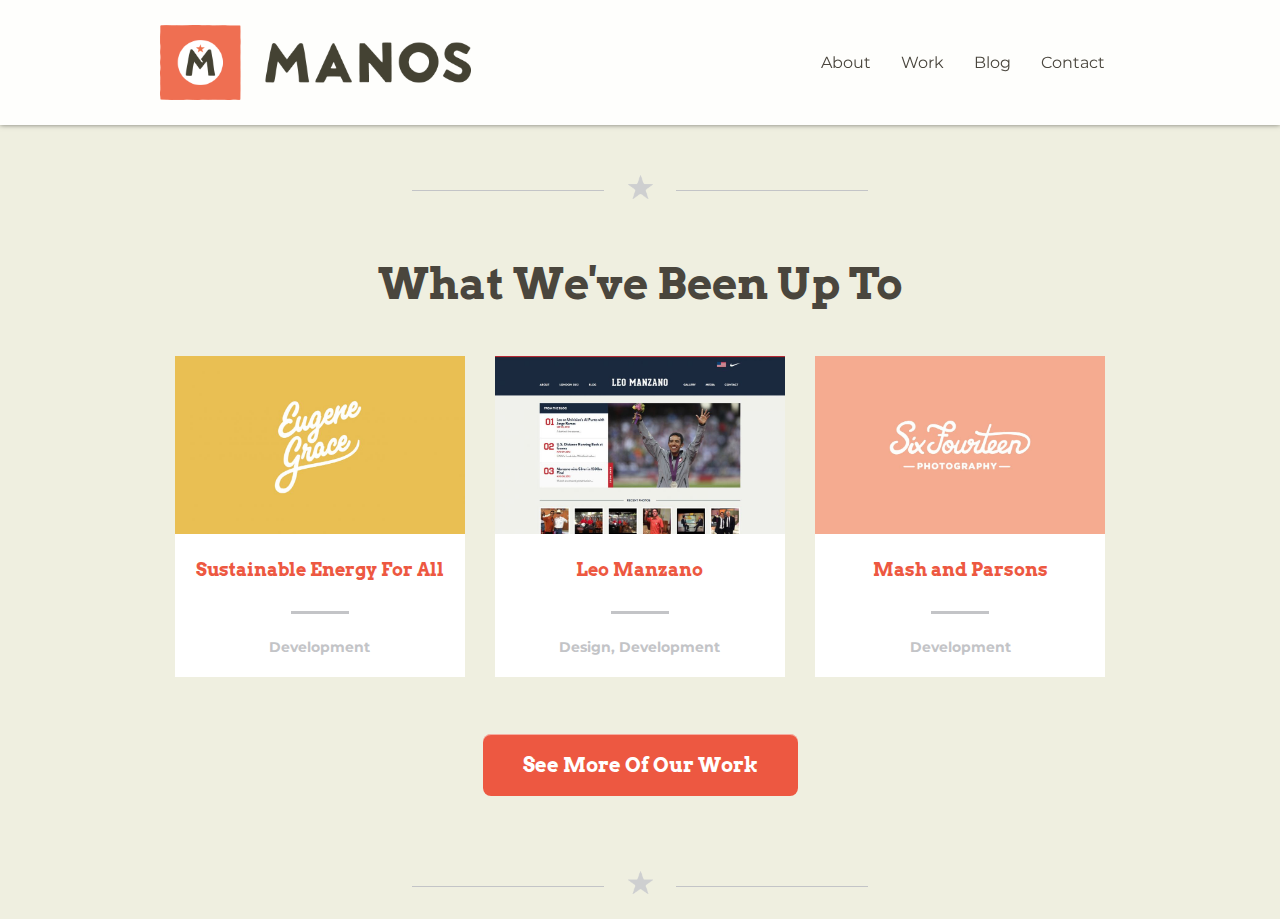
<file: friday/index.html>
<!DOCTYPE html>
<!--[if IE 8]> 				 <html class="no-js lt-ie9" lang="en" > <![endif]-->
<!--[if gt IE 8]><!--> <html class="no-js" lang="en" > <!--<![endif]-->

<head>
	<meta charset="utf-8">
  <meta name="viewport" content="width=device-width">
  <title>Manos</title>
  <link rel="stylesheet" href="css/normalize.css">
  <link rel="stylesheet" href="css/foundation.min.css">
  <link rel="stylesheet" href="css/style.css">
</head>
<body>

  <div class="navbar">
    <div class="center cf">
      <img src="img/logo.png" alt="Manos" class="logo">
      <nav>
        <ul>
          <li><a href="#">About</a></li>
          <li><a href="#">Work</a></li>
          <li><a href="#">Blog</a></li>
          <li><a href="#">Contact</a></li>
        </ul>
      </nav>
    </div>
  </div>

  <div class="center">

    <div class="top star">
      <img src="img/star.png" alt="">
    </div>

    <h1>What We've Been Up To</h1>

    <div class="row">
      <div class="large-4 columns">
        <div class="example-site">
          <img src="img/eugene.jpg" alt="">
          <h2>Sustainable Energy For All</h2>
          <hr>
          <h3>Development</h3>
        </div>
      </div>
      <div class="large-4 columns">
        <div class="example-site">
          <img src="img/leo.jpg" alt="">
          <h2>Leo Manzano</h2>
          <hr>
          <h3>Design, Development</h3>
        </div>
      </div>
      <div class="large-4 columns">
        <div class="example-site">
          <img src="img/six.jpg" alt="">
          <h2>Mash and Parsons</h2>
          <hr>
          <h3>Development</h3>
        </div>
      </div>
    </div>

    <a class="large button" href="#">See More Of Our Work</a>

    <div class="star">
      <img src="img/star.png" alt="">
    </div>

  </div>

</body>
</html>
</file>
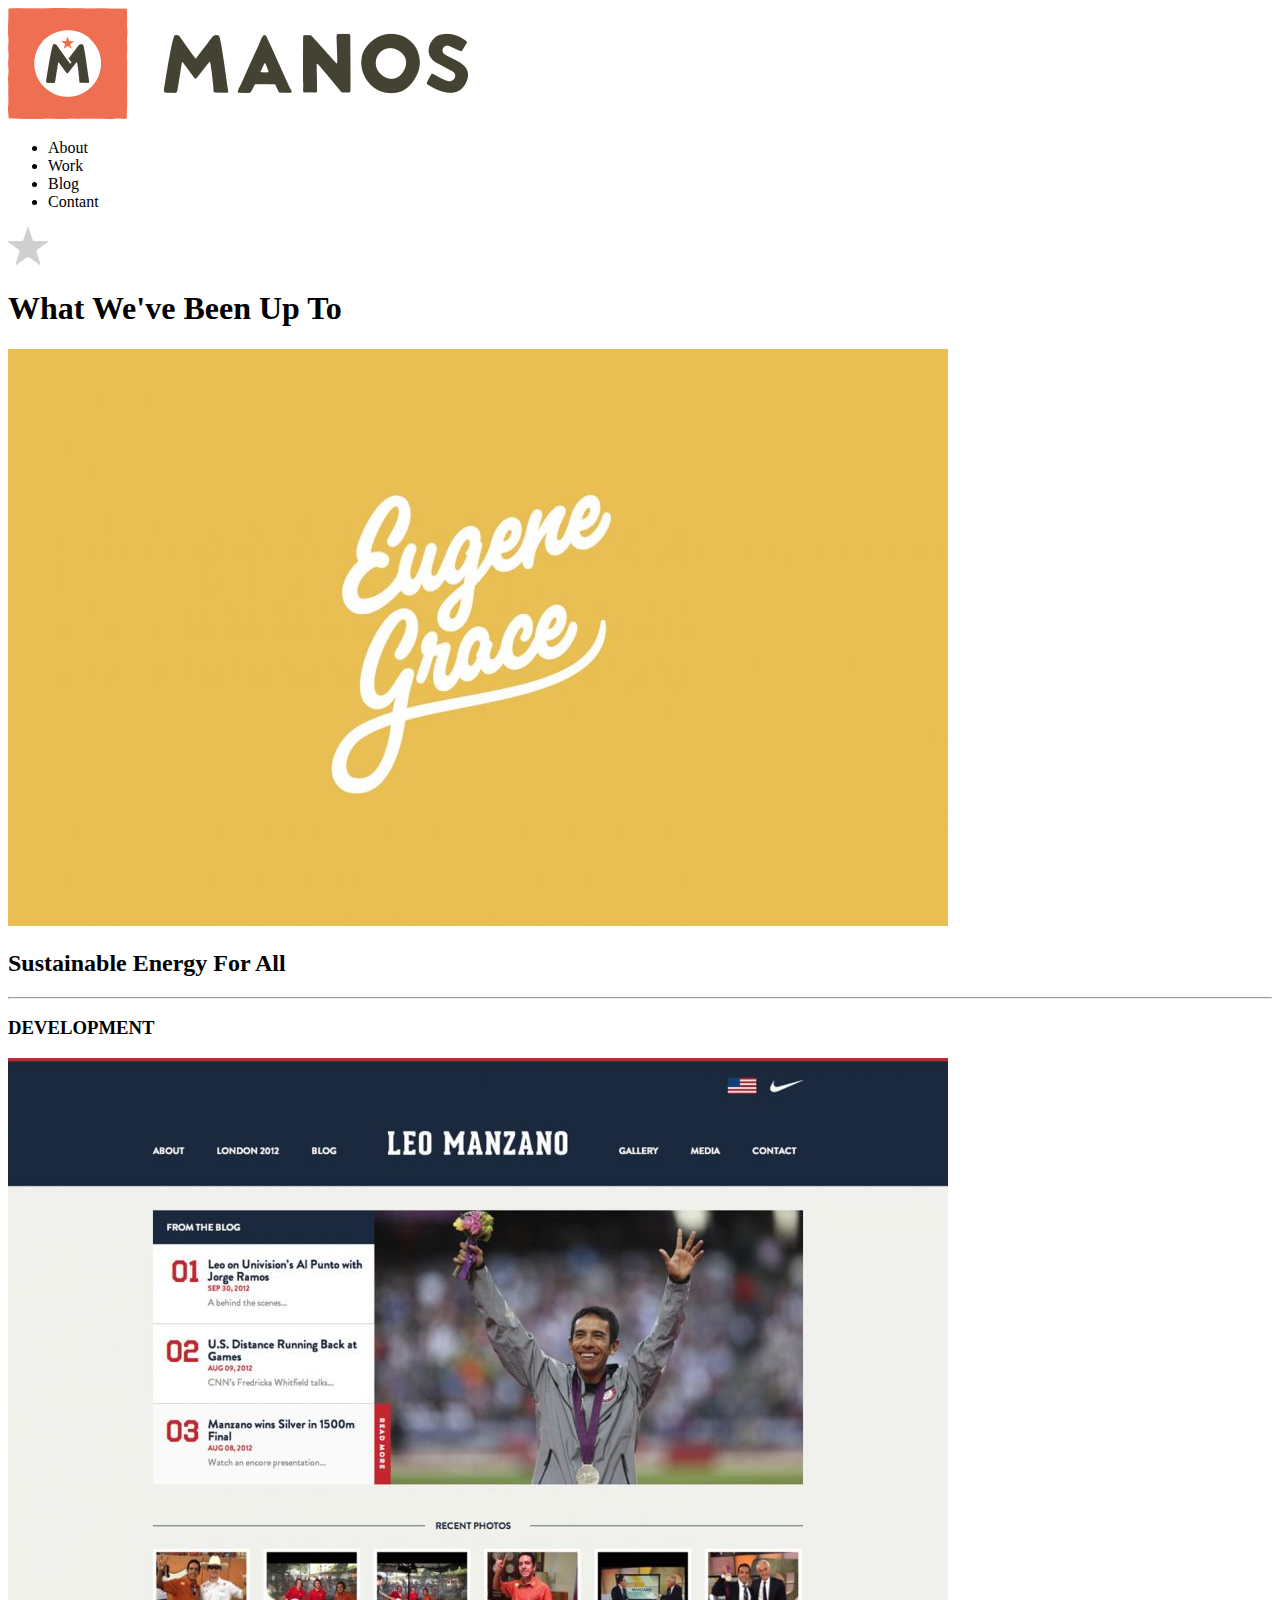
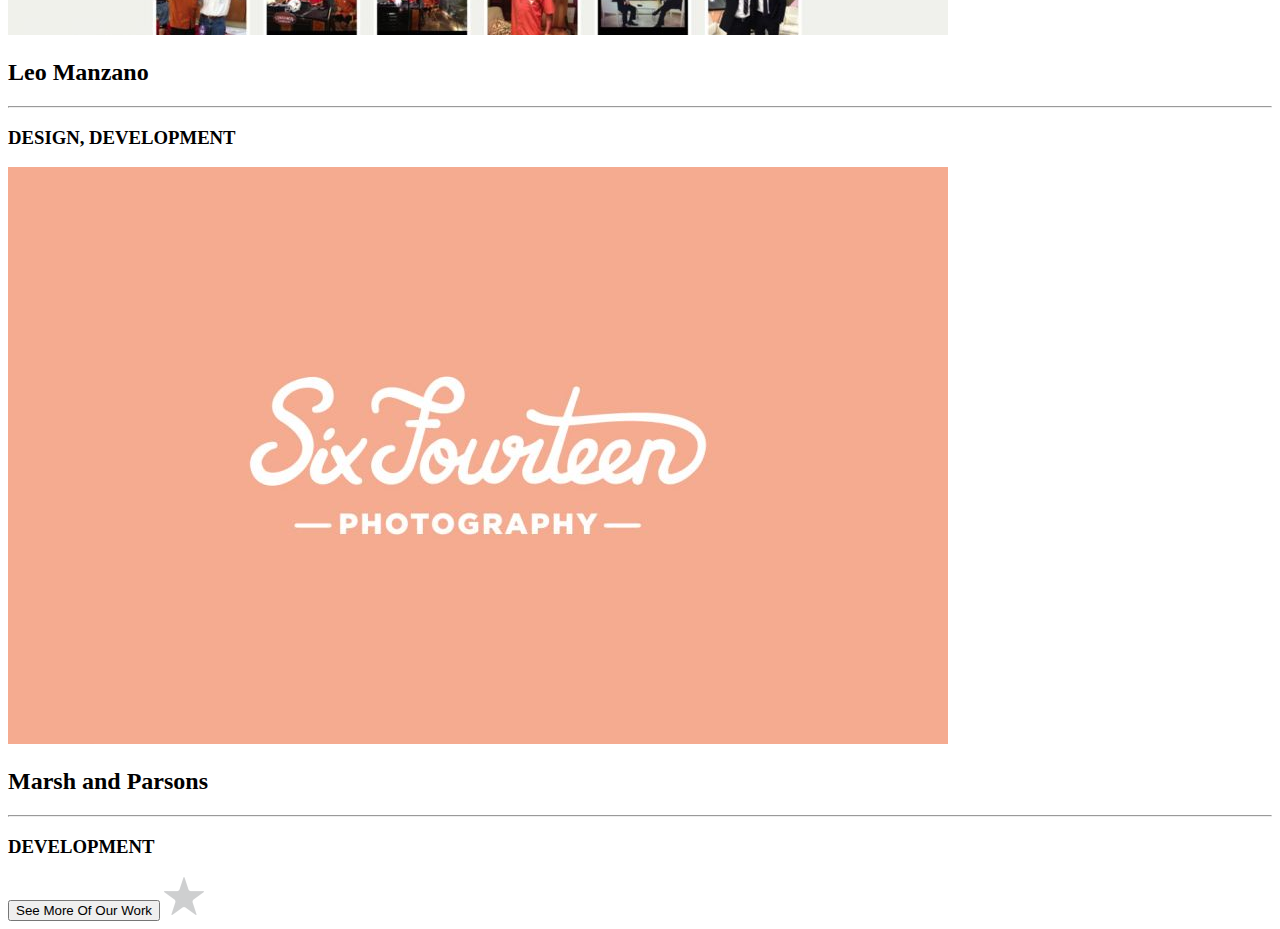
<file: manos/index.html>
<!doctype html>
<head>
	<link rel="stylesheet" type="text/stylesheet" href="style.css">
	<title>Manos by Justin &amp; Kaoru</title>
</head>
<body>
	<div class="topBar">
		<div class="container">
			<img src="pics/logo.png">
			<nav>
				<ul>
					<li>About</li>
					<li>Work</li>
					<li>Blog</li>
					<li>Contant</li>
				</ul>
			</nav>
		</div>
	</div>
	<div class="center">
		<span>
			<img class="star" src="pics/star.png">
		</span>
		<h1>What We've Been Up To</h1>
		<div class="images">
			<div class="example-site">
				<img src="pics/eugene.jpg">
				<h2>Sustainable Energy For All</h2>
				<hr>
				<h3>DEVELOPMENT</h3>
			</div>
			<div class="example-site">
				<img src="pics/leo.jpg">
				<h2>Leo Manzano</h2>
				<hr>
				<h3>DESIGN, DEVELOPMENT</h3>
			</div>
			<div class="example-site">
				<img src="pics/six.jpg">
				<h2>Marsh and Parsons</h2>
				<hr>
				<h3>DEVELOPMENT</h3>
			</div>
		</div>
		<button>See More Of Our Work</button>
		<span>
			<img class="star" src="pics/star.png">
		</span>
	</div>

</body>
</file>
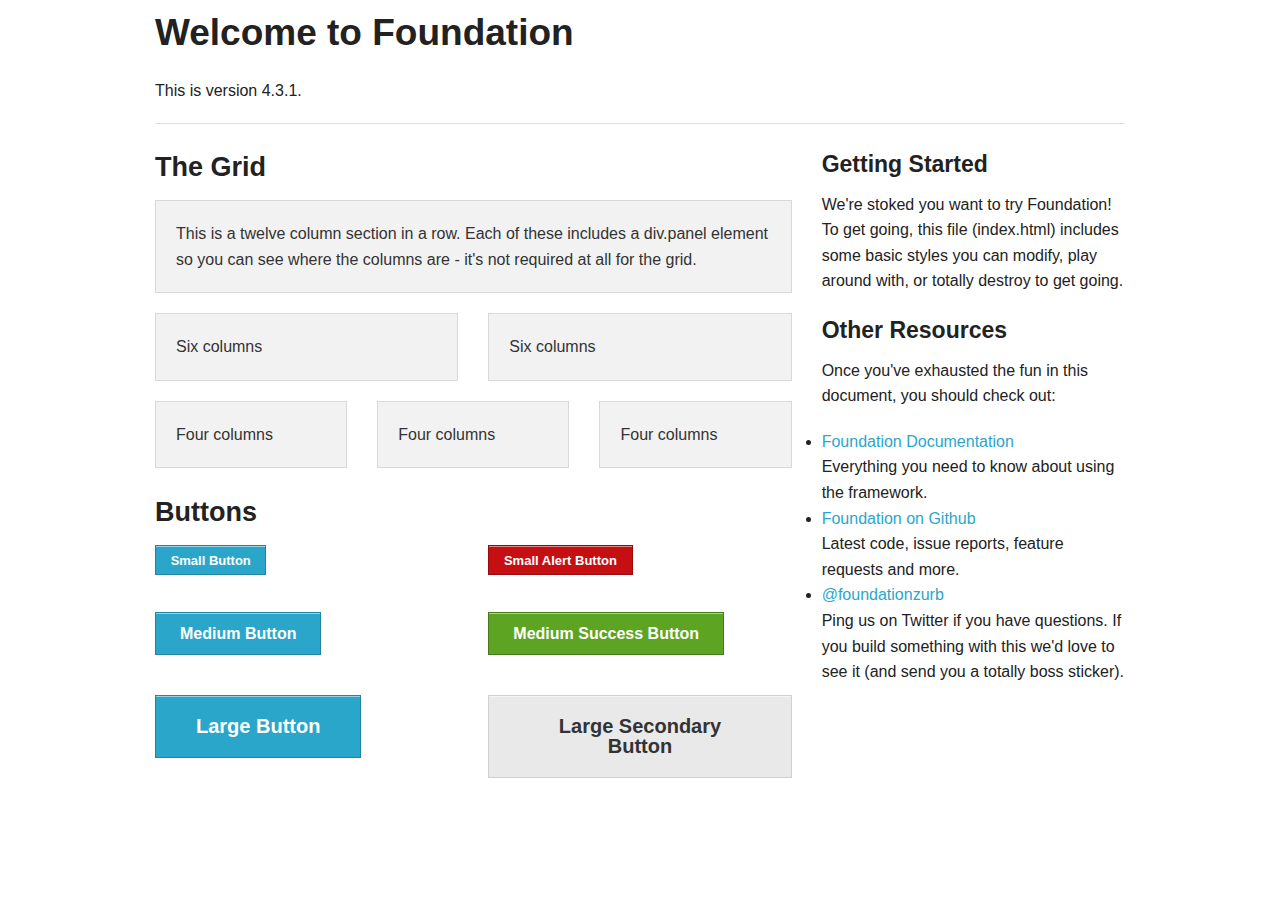
<file: friday/foundation.html>
<!DOCTYPE html>
<!--[if IE 8]>         <html class="no-js lt-ie9" lang="en" > <![endif]-->
<!--[if gt IE 8]><!--> <html class="no-js" lang="en" > <!--<![endif]-->

<head>
  <meta charset="utf-8">
  <meta name="viewport" content="width=device-width">
  <title>Foundation 4</title>


  <link rel="stylesheet" href="css/foundation.css">


  <script src="js/vendor/custom.modernizr.js"></script>

</head>
<body>

  <div class="row">
    <div class="large-12 columns">
      <h2>Welcome to Foundation</h2>
      <p>This is version 4.3.1.</p>
      <hr />
    </div>
  </div>

  <div class="row">
    <div class="large-8 columns">
      <h3>The Grid</h3>

      <!-- Grid Example -->
      <div class="row">
        <div class="large-12 columns">
          <div class="panel">
            <p>This is a twelve column section in a row. Each of these includes a div.panel element so you can see where the columns are - it's not required at all for the grid.</p>
          </div>
        </div>
      </div>
      <div class="row">
        <div class="large-6 columns">
          <div class="panel">
            <p>Six columns</p>
          </div>
        </div>
        <div class="large-6 columns">
          <div class="panel">
            <p>Six columns</p>
          </div>
        </div>
      </div>
      <div class="row">
        <div class="large-4 columns">
          <div class="panel">
            <p>Four columns</p>
          </div>
        </div>
        <div class="large-4 columns">
          <div class="panel">
            <p>Four columns</p>
          </div>
        </div>
        <div class="large-4 columns">
          <div class="panel">
            <p>Four columns</p>
          </div>
        </div>
      </div>

      <h3>Buttons</h3>

      <div class="row">
        <div class="large-6 columns">
          <p><a href="#" class="small button">Small Button</a></p>
          <p><a href="#" class="button">Medium Button</a></p>
          <p><a href="#" class="large button">Large Button</a></p>
        </div>
        <div class="large-6 columns">
          <p><a href="#" class="small alert button">Small Alert Button</a></p>
          <p><a href="#" class="success button">Medium Success Button</a></p>
          <p><a href="#" class="large secondary button">Large Secondary Button</a></p>
        </div>
      </div>
    </div>

    <div class="large-4 columns">
      <h4>Getting Started</h4>
      <p>We're stoked you want to try Foundation! To get going, this file (index.html) includes some basic styles you can modify, play around with, or totally destroy to get going.</p>

      <h4>Other Resources</h4>
      <p>Once you've exhausted the fun in this document, you should check out:</p>
      <ul class="disc">
        <li><a href="http://foundation.zurb.com/docs">Foundation Documentation</a><br />Everything you need to know about using the framework.</li>
        <li><a href="http://github.com/zurb/foundation">Foundation on Github</a><br />Latest code, issue reports, feature requests and more.</li>
        <li><a href="http://twitter.com/foundationzurb">@foundationzurb</a><br />Ping us on Twitter if you have questions. If you build something with this we'd love to see it (and send you a totally boss sticker).</li>
      </ul>
    </div>
  </div>

  <script>
  document.write('<script src=' +
  ('__proto__' in {} ? 'js/vendor/zepto' : 'js/vendor/jquery') +
  '.js><\/script>')
  </script>

  <script src="js/foundation.min.js"></script>
  <!--

  <script src="js/foundation/foundation.js"></script>

  <script src="js/foundation/foundation.alerts.js"></script>

  <script src="js/foundation/foundation.clearing.js"></script>

  <script src="js/foundation/foundation.cookie.js"></script>

  <script src="js/foundation/foundation.dropdown.js"></script>

  <script src="js/foundation/foundation.forms.js"></script>

  <script src="js/foundation/foundation.joyride.js"></script>

  <script src="js/foundation/foundation.magellan.js"></script>

  <script src="js/foundation/foundation.orbit.js"></script>

  <script src="js/foundation/foundation.reveal.js"></script>

  <script src="js/foundation/foundation.section.js"></script>

  <script src="js/foundation/foundation.tooltips.js"></script>

  <script src="js/foundation/foundation.topbar.js"></script>

  <script src="js/foundation/foundation.interchange.js"></script>

  <script src="js/foundation/foundation.placeholder.js"></script>

  <script src="js/foundation/foundation.abide.js"></script>

  -->

  <script>
    $(document).foundation();
  </script>
</body>
</html>
</file>
<file: friday/css/style.css>
@import url(http://fonts.googleapis.com/css?family=Arvo|Montserrat);

body {
  background-color: #EFEFE0;
  text-align: center;
}

.center {
  max-width: 960px;
  margin: 0 auto;
}

.cf:after {
  content: '';
  display: table;
  clear: both;
}

/* === NAV ============================================== */

.navbar {
  box-shadow: 0 0 5px rgba(0,0,0,.5);
  background-color: rgba(255,255,255,.9);
  text-align: left;
  font-family: Montserrat;
  padding: 0 15px;
  position: fixed;
  width: 100%;
  z-index: 1000;
}

.logo {
  height: 75px;
  margin: 25px 0;
}

.navbar nav {
  float: right;
}

.navbar li {
  list-style: none;
  float: left;
  line-height: 125px;
}

.navbar a {
  padding: 6px 12px;
  border-radius: 5px;
  margin: 0 3px;
  color: #4A463D;
  transition: background-color 0.2s;
}

.navbar a:hover {
  background-color: #ED5841;
  color: white;
}


/* === MAIN ============================================= */


.star:before,
.star:after {
  content: "";
  display: inline-block;
  height: 1px;
  width: 20%;
  background-color: #C3C4C7;
}
.star img {
  margin: 25px 2%;
  width: 25px;
}

.top {
  padding-top: 150px;
}

.example-site {
  background-color: white;
  transition: all 0.2s;
}

.example-site:hover {
  box-shadow: 0 0 5px 0 rgba(0, 0, 0, .4)
}

.button {
  margin: 50px 0;
  background-color: #ED5841;
  font-family: Arvo;
  border: none;
  border-radius: 8px;
}

.button:hover {
  background-color: #f06f5c;
}

h1 {
  font-family: Arvo;
  color: #4A463D;
  padding: 20px;
}

h2 {
  font-family: Arvo;
  font-size: 1.1em;
  padding: 20px 0;
  color: #ED5841;
}

h3 {
  font-size: .9em;
  padding: 20px 0;
  color: #C3C4C7;
  font-family: Montserrat;
}

hr {
  width: 20%;
  height: 3px;
  border: none;
  background-color: #C3C4C7;
  display: block;
  margin: 0 auto;
}

@media (max-width: 700px) {
  .navbar {
    position: static;
    padding-bottom: 15px;
  }
  .logo {
    margin: 0 auto;
    padding: 15px;
    display: block;
  }
  nav {
    width: 100%;
    float: none;
    text-align: center;
  }
  li {
    width: 100%;
  }
  a {
    display: block;
    line-height: 2em;
  }
  .top {
    padding-top: 0;
  }

}
</file>
<file: manos/style.css>
@import url(http://fonts.googleapis.com/css?family=Arvo|Oxygen);

body{
	background-color: rgb(239, 239, 224);
	padding: 0;
	margin: 0;	
}


.topBar{
	position: fixed;
	top: 0;
	background-color: white;
	width: 100%;
	box-shadow: 0 1px 3px 2px #ccc;
}

.container{
	width: 900px;
	margin: 0 auto;
}

.container img{
	width: 200px;
	margin: 15px 0;
	float: left;
}


.container ul{
	list-style: none;
	float:right;
}

.container ul li{
	display: inline-block;
	font-family: "Oxygen", "san-serif";
	font-size: .9em;
	text-transform: uppercase;
	color: rgb(74, 70, 61);
	margin: 4px 2px 0;
	padding: 10px;
	border-radius: 5px;
	-moz-border-radius: 5px;
	-web-kit-border-radius: 5px;

}

.container ul li:hover{
	background-color: rgb(237, 88, 65);
	color: white;
	transition: background-color 0.2s linear 0s;
}

.center {
	width: 900px;
	margin: 142px auto 0;
}

.star {
	width: 20px;
}

span {
	margin: 0 auto;
	display: block;
	text-align: center;
}

span:before,
span:after {
	content: "";
	height: 1px;
	width: 250px;
	margin: 0 15px 10px;
	background-color: rgb(195, 196, 199);
	display: inline-block;
}

h1 {
	font-family: Arvo;
	color: rgb(74, 70, 61);
	text-align: center;
	margin-top: 50px;
}

.example-site {
	width: 275px;
	float: left;
	background-color: white;
	text-align: center;
	margin: 0 12px;
}

.example-site:hover {
	box-shadow: 0 0 5px 0 rgba(0, 0, 0, .4)
}

.example-site img {
	width: 100%;
}

h2 {
	font-family: Arvo;
	color: rgb(237, 88, 55);
	font-size: 1em;
	margin: 20px 0;
}

h3 {
	font-family: Oxygen;
	color: rgb(195, 196, 199);
	font-size: .9em;
	margin: 20px 0;
}

hr {
	width: 50px;
	height: 1px;
	border: none;
	background-color: rgb(195, 196, 199);
}

button {
	font-family: Arvo;
	background-color: rgb(237, 88, 65);
	padding: 15px 50px;
	font-size: 1em;
	color: white;
	border: none;
	border-radius: 4px;
	margin: 60px auto 80px;
	display: block;
}

.images:after {
	content: "";
	display: table;
	clear: both;
}
</file>
